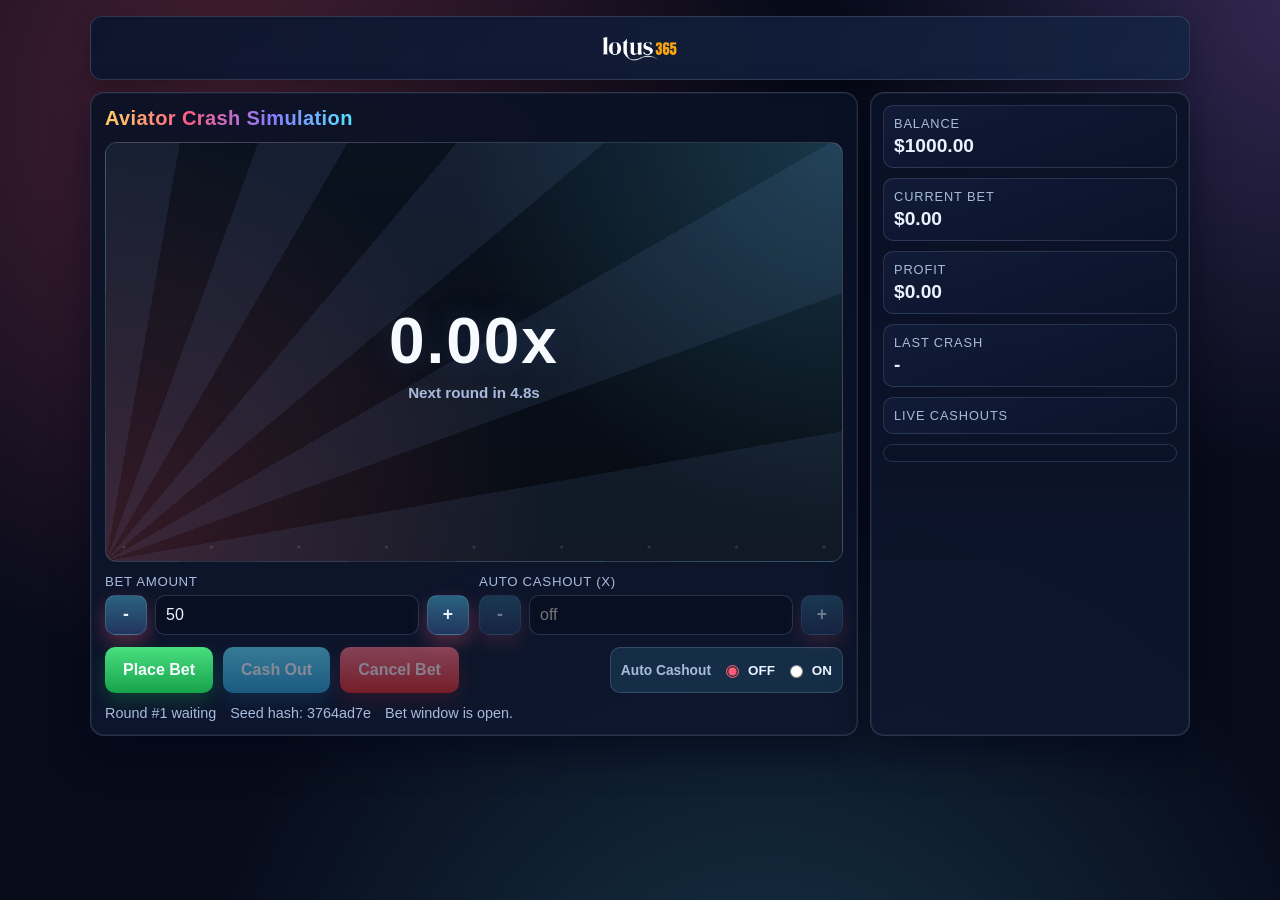
<file: aviator.html>
<!DOCTYPE html>
<html lang="en">
<head>
  <meta charset="UTF-8" />
  <meta name="viewport" content="width=device-width, initial-scale=1.0" />
  <title>Aviator Simulation</title>
  <style>
    :root {
      --bg: #070b1a;
      --panel: rgba(10, 17, 37, 0.92);
      --panel-2: rgba(14, 23, 46, 0.92);
      --edge: rgba(165, 188, 232, 0.2);
      --text: #eaf2ff;
      --muted: #a8bbdd;
      --red: #ff5a7c;
      --green: #31d690;
      --violet: #ba82ff;
      --amber: #ffc95f;
      --cyan: #57d7ff;
      --accent: #ff5a7c;
      --accent-2: #ff8b5e;
      --danger: #ff5578;
      --warn: #dbe7ff;
      --good: #57d7ff;
    }

    * { box-sizing: border-box; }

    body {
      margin: 0;
      min-height: 100vh;
      font-family: "Segoe UI", Tahoma, sans-serif;
      background:
        radial-gradient(circle at 15% 10%, rgba(255, 90, 124, 0.26) 0%, transparent 35%),
        radial-gradient(circle at 85% 0%, rgba(186, 130, 255, 0.24) 0%, transparent 28%),
        radial-gradient(circle at 50% 100%, rgba(87, 215, 255, 0.2) 0%, transparent 45%),
        var(--bg);
      background-size: 120% 120%;
      animation: hueShift 14s ease-in-out infinite alternate;
      color: var(--text);
      padding: 16px;
    }

    @keyframes hueShift {
      from { filter: hue-rotate(0deg); }
      to { filter: hue-rotate(22deg); }
    }

    .top-header {
      max-width: 1100px;
      margin: 0 auto 12px;
      padding: 12px 16px;
      border-radius: 12px;
      border: 1px solid var(--edge);
      background: linear-gradient(120deg, rgba(12, 21, 44, 0.95), rgba(21, 35, 67, 0.9));
      text-align: center;
      box-shadow: 0 10px 24px rgba(0, 0, 0, 0.28);
    }

    .top-header img {
      height: 38px;
      width: auto;
      display: block;
      margin: 0 auto;
      object-fit: contain;
    }

    .app {
      max-width: 1100px;
      margin: 0 auto;
      display: grid;
      gap: 12px;
      grid-template-columns: 1fr 320px;
    }

    .panel {
      background: linear-gradient(180deg, var(--panel), var(--panel-2));
      border: 1px solid var(--edge);
      border-radius: 14px;
      box-shadow:
        0 16px 36px rgba(2, 6, 23, 0.56),
        0 0 0 1px rgba(255, 255, 255, 0.05) inset;
    }

    .left {
      padding: 14px;
      display: grid;
      gap: 12px;
    }

    .header {
      display: flex;
      justify-content: space-between;
      align-items: center;
      gap: 12px;
      flex-wrap: wrap;
    }

    .title {
      font-size: 1.25rem;
      font-weight: 700;
      letter-spacing: 0.02em;
      background: linear-gradient(90deg, #ffd166, #ff5e84, #8a7bff, #54e2ff);
      -webkit-background-clip: text;
      background-clip: text;
      color: transparent;
    }

    .history {
      display: flex;
      gap: 8px;
      overflow-x: auto;
      padding-bottom: 2px;
    }

    .chip {
      padding: 4px 9px;
      border-radius: 999px;
      font-weight: 700;
      font-size: 0.85rem;
      border: 1px solid var(--edge);
      white-space: nowrap;
      background: linear-gradient(180deg, rgba(19, 30, 56, 0.92), rgba(11, 19, 40, 0.92));
    }

    .chip.low { color: #ff5683; }
    .chip.mid { color: #8fd2ff; }
    .chip.high { color: #b28dff; }

    .stage {
      position: relative;
      height: 420px;
      border: 1px solid var(--edge);
      border-radius: 12px;
      overflow: hidden;
      background:
        repeating-conic-gradient(
          from 0deg at 0% 100%,
          rgba(112, 149, 214, 0.1) 0deg 10deg,
          rgba(10, 19, 33, 0.05) 10deg 20deg
        ),
        radial-gradient(circle at 0% 100%, rgba(255, 90, 124, 0.2), transparent 52%),
        radial-gradient(circle at 100% 0%, rgba(87, 215, 255, 0.2), transparent 45%),
        linear-gradient(180deg, #0a121f 0%, #060b12 100%);
    }

    canvas {
      display: block;
      width: 100%;
      height: 100%;
    }

    .plane {
      position: absolute;
      width: 56px;
      height: 32px;
      transform: translate(-50%, -50%);
      pointer-events: none;
      object-fit: contain;
      filter: drop-shadow(0 0 9px rgba(255, 34, 88, 0.45));
    }

    .hud {
      position: absolute;
      inset: 0;
      pointer-events: none;
      display: grid;
      place-items: center;
      text-align: center;
    }

    .multiplier {
      font-size: clamp(2rem, 5vw, 4rem);
      font-weight: 800;
      letter-spacing: 0.03em;
      color: #f7fbff;
      text-shadow: 0 0 22px rgba(35, 56, 93, 0.55);
    }

    .multiplier.crashed {
      color: #ff4f7c;
      text-shadow: 0 0 20px rgba(255, 34, 88, 0.35);
    }

    .status {
      margin-top: 6px;
      color: var(--muted);
      font-size: 0.95rem;
      font-weight: 600;
    }

    .controls {
      display: grid;
      grid-template-columns: repeat(2, minmax(0, 1fr));
      gap: 10px;
    }

    .field {
      display: grid;
      gap: 6px;
    }

    label {
      color: var(--muted);
      font-size: 0.83rem;
      text-transform: uppercase;
      letter-spacing: 0.05em;
    }

    input {
      border: 1px solid var(--edge);
      background: rgba(9, 16, 34, 0.92);
      color: var(--text);
      border-radius: 10px;
      padding: 10px;
      font-size: 1rem;
      outline: none;
      width: 100%;
    }

    input[type="number"] {
      -moz-appearance: textfield;
      appearance: textfield;
    }

    input[type="number"]::-webkit-outer-spin-button,
    input[type="number"]::-webkit-inner-spin-button {
      -webkit-appearance: none;
      margin: 0;
    }

    .stepper {
      display: grid;
      grid-template-columns: 42px 1fr 42px;
      gap: 8px;
      align-items: center;
    }

    .step-btn {
      border: 1px solid var(--edge);
      border-radius: 10px;
      padding: 10px 0;
      color: var(--text);
      background: linear-gradient(180deg, rgba(87, 215, 255, 0.4), rgba(76, 111, 184, 0.36));
      font-size: 1.1rem;
      line-height: 1;
      font-weight: 800;
      cursor: pointer;
      transition: transform 0.12s ease, filter 0.12s ease;
    }

    .step-btn:hover {
      transform: translateY(-1px);
      filter: brightness(1.08);
    }

    .step-btn:active {
      transform: translateY(0);
    }

    .step-btn:disabled {
      opacity: 0.45;
      cursor: not-allowed;
    }

    .actions {
      display: flex;
      gap: 10px;
      flex-wrap: wrap;
    }

    button {
      border: 0;
      border-radius: 10px;
      padding: 14px 18px;
      font-size: 1rem;
      font-weight: 700;
      cursor: pointer;
      color: #f7fbff;
      background: linear-gradient(180deg, var(--accent-2), var(--accent));
      box-shadow: 0 8px 18px rgba(255, 90, 124, 0.3);
    }

    button.secondary {
      color: #ffffff;
      background: linear-gradient(180deg, #62dfff, #2a9fd4);
      box-shadow: 0 8px 18px rgba(42, 159, 212, 0.28);
    }

    button.danger {
      color: #ffe9ef;
      background: linear-gradient(180deg, #fb7185, #dc2626);
      box-shadow: 0 8px 18px rgba(220, 38, 38, 0.28);
    }

    #betBtn {
      background: linear-gradient(180deg, #4ade80, #16a34a);
      box-shadow: 0 8px 18px rgba(22, 163, 74, 0.28);
    }

    button:disabled {
      opacity: 0.5;
      cursor: not-allowed;
    }

    .auto-radio-wrap {
      display: inline-flex;
      align-items: center;
      gap: 10px;
      margin-left: auto;
      padding: 8px 10px;
      border-radius: 10px;
      border: 1px solid rgba(165, 188, 232, 0.22);
      background: rgba(87, 215, 255, 0.12);
      color: var(--muted);
      font-size: 0.86rem;
      font-weight: 700;
    }

    .auto-radio-wrap label {
      display: inline-flex;
      align-items: center;
      gap: 6px;
      color: var(--text);
      font-size: 0.84rem;
      letter-spacing: 0;
      text-transform: none;
      cursor: pointer;
    }

    .auto-radio-wrap input[type="radio"] {
      accent-color: var(--accent);
      cursor: pointer;
    }

    .info-row {
      display: flex;
      gap: 14px;
      flex-wrap: wrap;
      color: var(--muted);
      font-size: 0.9rem;
    }

    .right {
      padding: 12px;
      display: grid;
      gap: 10px;
      align-content: start;
      max-height: calc(100vh - 32px);
      overflow: auto;
    }

    .metric {
      background: linear-gradient(160deg, rgba(18, 29, 58, 0.86), rgba(10, 19, 40, 0.95));
      border: 1px solid rgba(165, 188, 232, 0.18);
      border-radius: 10px;
      padding: 10px;
    }

    .metric .k {
      color: var(--muted);
      font-size: 0.8rem;
      text-transform: uppercase;
      letter-spacing: 0.07em;
    }

    .metric .v {
      margin-top: 4px;
      font-size: 1.2rem;
      font-weight: 700;
    }

    .feed {
      background: rgba(10, 19, 40, 0.8);
      border: 1px solid rgba(165, 188, 232, 0.18);
      border-radius: 10px;
      max-height: 370px;
      overflow: auto;
      padding: 8px;
      display: grid;
      gap: 6px;
    }

    .feed-item {
      display: flex;
      justify-content: space-between;
      gap: 10px;
      font-size: 0.88rem;
      padding: 6px 8px;
      border-radius: 8px;
      background: rgba(16, 28, 55, 0.85);
      border: 1px solid rgba(165, 188, 232, 0.14);
    }

    .feed-item span:last-child {
      color: var(--good);
      font-weight: 700;
    }

    @media (max-width: 980px) {
      .app { grid-template-columns: 1fr; }
      .right { max-height: none; }
      .stage { height: 360px; }
    }
  </style>
</head>
<body>
  <header class="top-header">
    <img src="lotus365.png" alt="Lotus 365" />
  </header>
  <main class="app">
    <section class="panel left">
      <div class="header">
        <div class="title">Aviator Crash Simulation</div>
        <div id="history" class="history"></div>
      </div>

      <div class="stage" id="stage">
        <canvas id="chart" width="760" height="420"></canvas>
        <img
          id="plane"
          class="plane"
          aria-hidden="true"
          alt=""
          src='data:image/svg+xml;utf8,<svg xmlns="http://www.w3.org/2000/svg" viewBox="0 0 150 90"><path d="M12 50 L62 50 L92 62 L122 62 L138 54 L122 48 L96 48 L66 34 L36 34 L26 26 L18 26 L22 34 L12 34 Z" fill="%23f51f57"/><path d="M38 33 L58 15 L72 15 L58 33 Z" fill="%23df0f45"/><path d="M78 50 L104 74 L92 74 L66 50 Z" fill="%23df0f45"/><circle cx="129" cy="52" r="9" fill="none" stroke="%23f51f57" stroke-width="3"/><line x1="129" y1="43" x2="129" y2="61" stroke="%23f8aac0" stroke-width="2"/><line x1="120" y1="52" x2="138" y2="52" stroke="%23f8aac0" stroke-width="2"/><rect x="45" y="39" width="12" height="6" rx="2" fill="%23830d2d"/><rect x="60" y="39" width="12" height="6" rx="2" fill="%23830d2d"/></svg>'
        />
        <div class="hud">
          <div>
            <div id="multiplier" class="multiplier">0.00x</div>
            <div id="status" class="status">Next round in 6s</div>
          </div>
        </div>
      </div>

      <div class="controls">
        <div class="field">
          <label for="betInput">Bet Amount</label>
          <div class="stepper">
            <button id="betDecBtn" class="step-btn" type="button" aria-label="Decrease bet">-</button>
            <input id="betInput" type="number" min="10" step="10" value="50" />
            <button id="betIncBtn" class="step-btn" type="button" aria-label="Increase bet">+</button>
          </div>
        </div>
        <div class="field">
          <label for="autoCashInput">Auto Cashout (x)</label>
          <div class="stepper">
            <button id="autoDecBtn" class="step-btn" type="button" aria-label="Decrease auto cashout">-</button>
            <input id="autoCashInput" type="number" min="0.01" step="0.01" placeholder="off" />
            <button id="autoIncBtn" class="step-btn" type="button" aria-label="Increase auto cashout">+</button>
          </div>
        </div>
      </div>

      <div class="actions">
        <button id="betBtn">Place Bet</button>
        <button id="cashBtn" class="secondary" disabled>Cash Out</button>
        <button id="cancelBtn" class="danger" disabled>Cancel Bet</button>
        <div class="auto-radio-wrap">
          <span>Auto Cashout</span>
          <label><input type="radio" name="autoCashMode" id="autoOff" checked /> OFF</label>
          <label><input type="radio" name="autoCashMode" id="autoOn" /> ON</label>
        </div>
      </div>

      <div class="info-row">
        <div id="roundInfo">Round: waiting</div>
        <div id="fairInfo">Seed hash: -</div>
        <div id="message">Place a bet before the round starts.</div>
      </div>
    </section>

    <aside class="panel right">
      <div class="metric"><div class="k">Balance</div><div class="v" id="balance">$1000.00</div></div>
      <div class="metric"><div class="k">Current Bet</div><div class="v" id="currentBet">$0.00</div></div>
      <div class="metric"><div class="k">Profit</div><div class="v" id="profit">$0.00</div></div>
      <div class="metric"><div class="k">Last Crash</div><div class="v" id="lastCrash">-</div></div>
      <div class="metric"><div class="k">Live Cashouts</div></div>
      <div id="feed" class="feed"></div>
    </aside>
  </main>

  <script>
    const state = {
      phase: "waiting",
      waitingMs: 6000,
      waitEndAt: 0,
      roundStartAt: 0,
      multiplier: 0,
      crashPoint: 1,
      activeBet: null,
      history: [],
      balance: 1000,
      profit: 0,
      curve: [],
      frameId: null,
      botTimer: null,
      roundId: 0,
      seedHash: "",
      didCrash: false,
      autoCashEnabled: false
    };
    const HOUSE_EDGE = 0.10; // RTP 90%

    const chart = document.getElementById("chart");
    const ctx = chart.getContext("2d");
    const stage = document.getElementById("stage");
    const plane = document.getElementById("plane");
    const multiplierEl = document.getElementById("multiplier");
    const statusEl = document.getElementById("status");
    const roundInfoEl = document.getElementById("roundInfo");
    const fairInfoEl = document.getElementById("fairInfo");
    const historyEl = document.getElementById("history");
    const messageEl = document.getElementById("message");
    const balanceEl = document.getElementById("balance");
    const currentBetEl = document.getElementById("currentBet");
    const profitEl = document.getElementById("profit");
    const lastCrashEl = document.getElementById("lastCrash");
    const feedEl = document.getElementById("feed");

    const betInput = document.getElementById("betInput");
    const autoCashInput = document.getElementById("autoCashInput");
    const betBtn = document.getElementById("betBtn");
    const cashBtn = document.getElementById("cashBtn");
    const cancelBtn = document.getElementById("cancelBtn");
    const autoOff = document.getElementById("autoOff");
    const autoOn = document.getElementById("autoOn");
    const betDecBtn = document.getElementById("betDecBtn");
    const betIncBtn = document.getElementById("betIncBtn");
    const autoDecBtn = document.getElementById("autoDecBtn");
    const autoIncBtn = document.getElementById("autoIncBtn");

    function money(n) {
      return `$${n.toFixed(2)}`;
    }

    function mul(n) {
      return `${n.toFixed(2)}x`;
    }

    function hashSeed(seed) {
      let h = 2166136261;
      for (let i = 0; i < seed.length; i += 1) {
        h ^= seed.charCodeAt(i);
        h = Math.imul(h, 16777619);
      }
      return (h >>> 0).toString(16).padStart(8, "0");
    }

    function generateCrashPoint() {
      const u = Math.random();
      const max = 50;
      const crash = ((1 - HOUSE_EDGE) / (1 - u)) - 1;
      return Math.min(max, Math.max(0.01, Math.floor(crash * 100) / 100));
    }

    function multiplierAt(ms) {
      return Math.max(0, Math.exp(0.00018 * ms) - 1);
    }

    function setMessage(text) {
      messageEl.textContent = text;
    }

    function updateAutoToggleUI() {
      autoOn.checked = state.autoCashEnabled;
      autoOff.checked = !state.autoCashEnabled;
      autoCashInput.disabled = !state.autoCashEnabled;
      autoDecBtn.disabled = !state.autoCashEnabled;
      autoIncBtn.disabled = !state.autoCashEnabled;
      autoCashInput.placeholder = state.autoCashEnabled ? "e.g. 1.50" : "off";
    }

    function stepInput(inputEl, delta) {
      const step = Number(inputEl.step) || 1;
      const min = Number(inputEl.min);
      const currentRaw = Number(inputEl.value);
      const current = Number.isFinite(currentRaw) ? currentRaw : (Number.isFinite(min) ? min : 0);
      let next = current + delta * step;
      if (Number.isFinite(min)) next = Math.max(min, next);

      const decimals = (String(step).split(".")[1] || "").length;
      inputEl.value = next.toFixed(decimals);
      inputEl.dispatchEvent(new Event("input", { bubbles: true }));
    }

    function setAutoCashEnabled(enabled) {
      state.autoCashEnabled = enabled;
      updateAutoToggleUI();
      if (!state.autoCashEnabled) {
        autoCashInput.value = "";
      }
      setMessage(`Auto cashout ${state.autoCashEnabled ? "enabled" : "disabled"}.`);
    }

    function pushFeed(name, amount, at) {
      const row = document.createElement("div");
      row.className = "feed-item";
      row.innerHTML = `<span>${name} cashed ${money(amount)}</span><span>${mul(at)}</span>`;
      feedEl.prepend(row);
      while (feedEl.children.length > 18) feedEl.removeChild(feedEl.lastChild);
    }

    function updateHistory() {
      historyEl.innerHTML = "";
      state.history.slice(0, 16).forEach((x) => {
        const c = document.createElement("div");
        c.className = "chip";
        c.textContent = mul(x);
        if (x < 2) c.classList.add("low");
        else if (x < 10) c.classList.add("mid");
        else c.classList.add("high");
        historyEl.appendChild(c);
      });
    }

    function updateStats() {
      balanceEl.textContent = money(state.balance);
      currentBetEl.textContent = state.activeBet ? money(state.activeBet.amount) : "$0.00";
      profitEl.textContent = money(state.profit);
      lastCrashEl.textContent = state.history.length ? mul(state.history[0]) : "-";
    }

    function setPhaseWaiting() {
      state.phase = "waiting";
      state.waitEndAt = performance.now() + state.waitingMs;
      state.roundId += 1;
      state.didCrash = false;
      state.multiplier = 0;
      state.curve = [{ t: 0, m: 0 }];
      plane.style.display = "none";
      multiplierEl.classList.remove("crashed");
      multiplierEl.textContent = "0.00x";
      setMessage("Bet window is open.");

      const seed = `${Date.now()}-${Math.random().toString(36).slice(2)}`;
      state.seedHash = hashSeed(seed);
      fairInfoEl.textContent = `Seed hash: ${state.seedHash}`;
      roundInfoEl.textContent = `Round #${state.roundId} waiting`;

      if (state.botTimer) {
        clearInterval(state.botTimer);
        state.botTimer = null;
      }
      renderChart();
      updateControls();
      loop();
    }

    function startRound() {
      state.phase = "running";
      state.roundStartAt = performance.now();
      state.crashPoint = generateCrashPoint();
      state.curve = [{ t: 0, m: 0 }];
      state.multiplier = 0;
      plane.style.display = "block";
      roundInfoEl.textContent = `Round #${state.roundId} running`;
      setMessage("Round started.");

      state.botTimer = setInterval(() => {
        const botNames = ["Nova77", "Aces", "ZeroLag", "Falcon", "RiskX", "Mamba", "Stark", "Orbit"];
        if (state.phase !== "running") return;
        const upper = Math.min(state.multiplier, 8);
        if (upper <= 0.05) return;
        const at = +(0.01 + Math.random() * (upper - 0.01)).toFixed(2);
        if (at >= state.multiplier) return;
        const bet = Math.floor(20 + Math.random() * 300);
        pushFeed(botNames[Math.floor(Math.random() * botNames.length)], bet * at, at);
      }, 750);

      updateControls();
      loop();
    }

    function endRound() {
      state.phase = "crashed";
      state.didCrash = true;
      state.multiplier = state.crashPoint;
      state.history.unshift(state.crashPoint);
      if (state.history.length > 40) state.history.pop();
      updateHistory();

      multiplierEl.textContent = mul(state.crashPoint);
      multiplierEl.classList.add("crashed");
      statusEl.textContent = `Crashed at ${mul(state.crashPoint)}`;
      roundInfoEl.textContent = `Round #${state.roundId} crashed`;
      setMessage(`Crash at ${mul(state.crashPoint)}.`);

      if (state.activeBet && !state.activeBet.cashed) {
        state.activeBet = null;
      }

      if (state.botTimer) {
        clearInterval(state.botTimer);
        state.botTimer = null;
      }

      updateStats();
      updateControls();
      setTimeout(setPhaseWaiting, 2800);
    }

    function placeBet() {
      if (state.phase !== "waiting") {
        setMessage("You can only place bet during waiting phase.");
        return;
      }
      if (state.activeBet) {
        setMessage("Bet already placed for this round.");
        return;
      }

      const amount = Number(betInput.value);
      if (!Number.isFinite(amount) || amount < 10) {
        setMessage("Bet must be at least $10.");
        return;
      }
      if (amount > state.balance) {
        setMessage("Insufficient balance.");
        return;
      }

      let autoCash = null;
      if (state.autoCashEnabled) {
        const auto = Number(autoCashInput.value);
        if (!Number.isFinite(auto) || auto < 0.01) {
          setMessage("Set a valid auto cashout multiplier or switch Auto Cashout OFF.");
          return;
        }
        autoCash = auto;
      }

      state.balance -= amount;
      state.activeBet = { amount, autoCash, cashed: false };
      updateStats();
      updateControls();
      setMessage(`Bet accepted: ${money(amount)}${autoCash ? `, auto at ${mul(autoCash)}` : ""}.`);
    }

    function cancelBet() {
      if (state.phase !== "waiting" || !state.activeBet) return;
      state.balance += state.activeBet.amount;
      state.activeBet = null;
      updateStats();
      updateControls();
      setMessage("Bet canceled.");
    }

    function cashOut(manual = true) {
      if (state.phase !== "running" || !state.activeBet || state.activeBet.cashed) return;
      const payout = +(state.activeBet.amount * state.multiplier).toFixed(2);
      state.balance += payout;
      state.profit += payout - state.activeBet.amount;
      state.activeBet.cashed = true;
      pushFeed("You", payout, state.multiplier);
      setMessage(`${manual ? "Manual" : "Auto"} cashout at ${mul(state.multiplier)} for ${money(payout)}.`);
      updateStats();
      updateControls();
    }

    function updateControls() {
      const hasBet = !!state.activeBet;
      betBtn.disabled = state.phase !== "waiting" || hasBet;
      cancelBtn.disabled = state.phase !== "waiting" || !hasBet;
      cashBtn.disabled = state.phase !== "running" || !hasBet || state.activeBet.cashed;
    }

    function drawGrid(w, h) {
      ctx.clearRect(0, 0, w, h);
      ctx.fillStyle = "rgba(255,255,255,0.14)";
      for (let i = 0; i < 9; i += 1) {
        const x = 18 + (i / 8) * (w - 36);
        ctx.beginPath();
        ctx.arc(x, h - 14, 1.6, 0, Math.PI * 2);
        ctx.fill();
      }
    }

    function renderChart() {
      const rect = stage.getBoundingClientRect();
      const dpr = window.devicePixelRatio || 1;
      const w = Math.floor(rect.width);
      const h = Math.floor(rect.height);
      chart.width = Math.floor(w * dpr);
      chart.height = Math.floor(h * dpr);
      ctx.setTransform(dpr, 0, 0, dpr, 0, 0);

      drawGrid(w, h);

      if (state.curve.length < 2) {
        plane.style.left = "26px";
        plane.style.top = `${h - 22}px`;
        return;
      }

      const maxT = Math.max(1000, state.curve[state.curve.length - 1].t);
      const maxM = Math.max(1.2, state.curve[state.curve.length - 1].m);

      const first = state.curve[0];
      const firstX = 18 + (first.t / maxT) * (w - 36);
      const firstY = h - 18 - (first.m / maxM) * (h - 36);

      // Fill area under the curve in red like classic Aviator.
      ctx.beginPath();
      ctx.moveTo(firstX, h - 18);
      state.curve.forEach((p) => {
        const x = 18 + (p.t / maxT) * (w - 36);
        const y = h - 18 - (p.m / maxM) * (h - 36);
        ctx.lineTo(x, y);
      });
      const lastFill = state.curve[state.curve.length - 1];
      const lastFillX = 18 + (lastFill.t / maxT) * (w - 36);
      ctx.lineTo(lastFillX, h - 18);
      ctx.closePath();
      const areaGradient = ctx.createLinearGradient(0, 22, 0, h - 18);
      areaGradient.addColorStop(0, "rgba(255, 26, 90, 0.22)");
      areaGradient.addColorStop(1, "rgba(255, 26, 90, 0.66)");
      ctx.fillStyle = areaGradient;
      ctx.fill();

      ctx.lineWidth = 3;
      ctx.strokeStyle = state.didCrash ? "#ff7aa0" : "#ff1e5a";
      ctx.beginPath();

      state.curve.forEach((p, i) => {
        const x = 18 + (p.t / maxT) * (w - 36);
        const y = h - 18 - (p.m / maxM) * (h - 36);
        if (i === 0) ctx.moveTo(x, y);
        else ctx.lineTo(x, y);
      });
      ctx.stroke();

      const last = state.curve[state.curve.length - 1];
      const px = 18 + (last.t / maxT) * (w - 36);
      const py = h - 18 - (last.m / maxM) * (h - 36);
      plane.style.left = `${px}px`;
      plane.style.top = `${py}px`;
    }

    function loop() {
      cancelAnimationFrame(state.frameId);
      const tick = () => {
        const now = performance.now();

        if (state.phase === "waiting") {
          const leftMs = Math.max(0, state.waitEndAt - now);
          const sec = (leftMs / 1000).toFixed(1);
          statusEl.textContent = `Next round in ${sec}s`;
          if (leftMs <= 0) startRound();
        } else if (state.phase === "running") {
          const elapsed = now - state.roundStartAt;
          const m = multiplierAt(elapsed);
          state.multiplier = +m.toFixed(2);
          state.curve.push({ t: elapsed, m: state.multiplier });

          multiplierEl.textContent = mul(state.multiplier);
          statusEl.textContent = "Flight in progress";

          if (state.activeBet && !state.activeBet.cashed && state.activeBet.autoCash && state.multiplier >= state.activeBet.autoCash) {
            cashOut(false);
          }

          if (state.multiplier >= state.crashPoint) {
            endRound();
          }
        }

        renderChart();
        if (state.phase === "waiting" || state.phase === "running") {
          state.frameId = requestAnimationFrame(tick);
        }
      };
      state.frameId = requestAnimationFrame(tick);
    }

    betBtn.addEventListener("click", placeBet);
    cancelBtn.addEventListener("click", cancelBet);
    cashBtn.addEventListener("click", () => cashOut(true));
    autoOn.addEventListener("change", () => {
      if (autoOn.checked) setAutoCashEnabled(true);
    });
    autoOff.addEventListener("change", () => {
      if (autoOff.checked) setAutoCashEnabled(false);
    });
    betDecBtn.addEventListener("click", () => stepInput(betInput, -1));
    betIncBtn.addEventListener("click", () => stepInput(betInput, 1));
    autoDecBtn.addEventListener("click", () => stepInput(autoCashInput, -1));
    autoIncBtn.addEventListener("click", () => stepInput(autoCashInput, 1));
    window.addEventListener("resize", renderChart);

    updateHistory();
    updateStats();
    updateAutoToggleUI();
    setPhaseWaiting();
  </script>
</body>
</html>
</file>
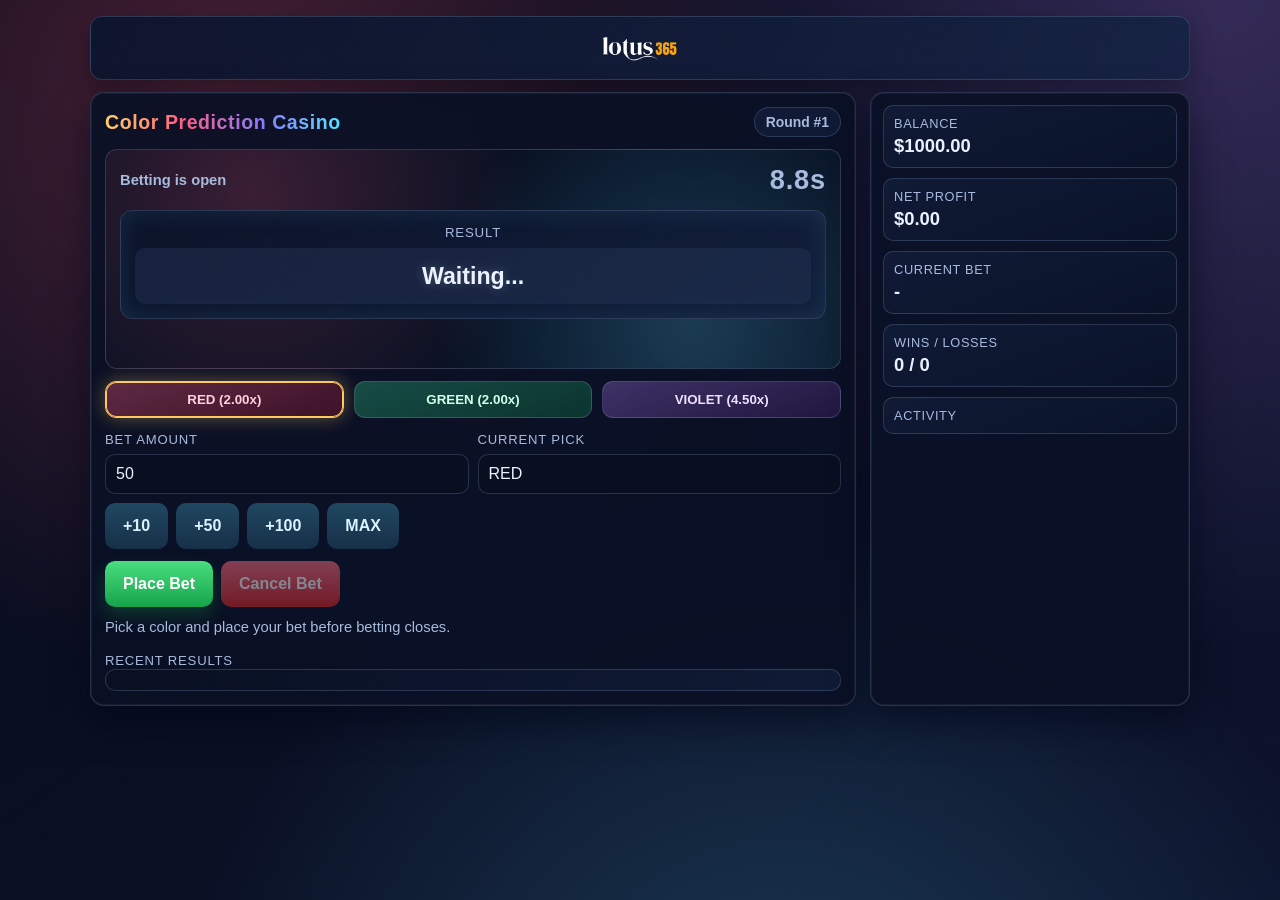
<file: color-predict.html>
<!DOCTYPE html>
<html lang="en">
<head>
  <meta charset="UTF-8" />
  <meta name="viewport" content="width=device-width, initial-scale=1.0" />
  <title>Color Prediction Casino</title>
  <style>
    :root {
      --bg-a: #070b1a;
      --bg-b: #0e1530;
      --panel: rgba(10, 17, 37, 0.92);
      --panel-soft: rgba(18, 29, 58, 0.86);
      --line: rgba(165, 188, 232, 0.2);
      --text: #eaf2ff;
      --muted: #a8bbdd;
      --red: #ff5a7c;
      --green: #31d690;
      --violet: #ba82ff;
      --amber: #ffc95f;
      --cyan: #57d7ff;
    }

    * {
      box-sizing: border-box;
    }

    body {
      margin: 0;
      min-height: 100vh;
      font-family: "Segoe UI", Tahoma, sans-serif;
      color: var(--text);
      background:
        radial-gradient(circle at 15% 10%, rgba(255, 90, 124, 0.26), transparent 35%),
        radial-gradient(circle at 80% 0%, rgba(186, 130, 255, 0.24), transparent 40%),
        radial-gradient(circle at 50% 100%, rgba(87, 215, 255, 0.2), transparent 45%),
        linear-gradient(145deg, var(--bg-a), var(--bg-b));
      background-size: 120% 120%;
      animation: hueShift 14s ease-in-out infinite alternate;
      padding: 16px;
    }

    @keyframes hueShift {
      from { filter: hue-rotate(0deg); }
      to { filter: hue-rotate(22deg); }
    }

    .app {
      max-width: 1100px;
      margin: 0 auto;
      display: grid;
      grid-template-columns: 1fr 320px;
      gap: 14px;
    }

    .top-header {
      max-width: 1100px;
      margin: 0 auto 12px;
      padding: 12px 16px;
      border-radius: 12px;
      border: 1px solid var(--line);
      background: linear-gradient(120deg, rgba(12, 21, 44, 0.95), rgba(21, 35, 67, 0.9));
      text-align: center;
      box-shadow: 0 10px 24px rgba(0, 0, 0, 0.28);
    }

    .top-header img {
      height: 38px;
      width: auto;
      display: block;
      margin: 0 auto;
      object-fit: contain;
    }

    .panel {
      background: var(--panel);
      border: 1px solid var(--line);
      border-radius: 14px;
      backdrop-filter: blur(8px);
      box-shadow:
        0 16px 36px rgba(2, 6, 23, 0.56),
        0 0 0 1px rgba(255, 255, 255, 0.05) inset;
    }

    .left {
      padding: 14px;
      display: grid;
      gap: 12px;
      align-content: start;
    }

    .top {
      display: flex;
      justify-content: space-between;
      align-items: center;
      gap: 10px;
      flex-wrap: wrap;
    }

    .title {
      font-size: 1.22rem;
      font-weight: 700;
      letter-spacing: 0.03em;
      background: linear-gradient(90deg, #ffd166, #ff5e84, #8a7bff, #54e2ff);
      -webkit-background-clip: text;
      background-clip: text;
      color: transparent;
    }

    .round-pill {
      background: var(--panel-soft);
      border: 1px solid var(--line);
      border-radius: 999px;
      padding: 6px 11px;
      color: var(--muted);
      font-weight: 600;
      font-size: 0.87rem;
    }

    .stage {
      position: relative;
      border: 1px solid var(--line);
      border-radius: 12px;
      padding: 14px;
      background:
        radial-gradient(circle at 20% 20%, rgba(255, 90, 124, 0.2), transparent 45%),
        radial-gradient(circle at 80% 80%, rgba(87, 215, 255, 0.22), transparent 42%),
        rgba(9, 17, 35, 0.78);
      overflow: hidden;
      min-height: 220px;
    }

    .status {
      display: flex;
      justify-content: space-between;
      align-items: center;
      gap: 10px;
      flex-wrap: wrap;
      color: var(--muted);
      font-weight: 600;
      font-size: 0.92rem;
    }

    .timer {
      font-size: 1.7rem;
      font-weight: 800;
      letter-spacing: 0.03em;
    }

    .draw-box {
      margin-top: 14px;
      border: 1px solid var(--line);
      border-radius: 12px;
      padding: 14px;
      text-align: center;
      background: linear-gradient(145deg, rgba(11, 20, 42, 0.95), rgba(18, 30, 58, 0.92));
      box-shadow: 0 0 24px rgba(87, 215, 255, 0.12) inset;
    }

    .draw-label {
      color: var(--muted);
      font-size: 0.83rem;
      text-transform: uppercase;
      letter-spacing: 0.06em;
    }

    .draw-result {
      margin-top: 8px;
      min-height: 56px;
      display: grid;
      place-items: center;
      font-size: 1.45rem;
      font-weight: 800;
      border-radius: 10px;
      transition: all 0.28s ease;
      border: 1px solid transparent;
      background: rgba(42, 60, 95, 0.36);
      text-shadow: 0 0 12px rgba(255, 255, 255, 0.22);
    }

    .draw-result.red {
      background: rgba(239, 68, 68, 0.22);
      border-color: rgba(239, 68, 68, 0.55);
      color: #fecaca;
    }

    .draw-result.green {
      background: rgba(34, 197, 94, 0.22);
      border-color: rgba(34, 197, 94, 0.55);
      color: #bbf7d0;
    }

    .draw-result.violet {
      background: rgba(168, 85, 247, 0.22);
      border-color: rgba(168, 85, 247, 0.55);
      color: #e9d5ff;
    }

    .choices {
      display: grid;
      grid-template-columns: repeat(3, 1fr);
      gap: 10px;
    }

    .choice {
      border: 1px solid var(--line);
      border-radius: 11px;
      padding: 10px;
      text-align: center;
      background: linear-gradient(180deg, rgba(23, 35, 66, 0.95), rgba(12, 22, 45, 0.95));
      cursor: pointer;
      font-weight: 700;
      transition: transform 0.12s ease, border-color 0.12s ease, filter 0.12s ease;
      user-select: none;
    }

    .choice:hover {
      transform: translateY(-1px);
      filter: brightness(1.08);
      box-shadow: 0 8px 20px rgba(0, 0, 0, 0.3);
    }

    .choice.selected {
      border-color: var(--amber);
      box-shadow: 0 0 0 1px var(--amber) inset, 0 0 18px rgba(255, 207, 90, 0.35);
    }

    .choice.red {
      color: #ffd0da;
      background: linear-gradient(160deg, rgba(255, 90, 124, 0.34), rgba(92, 20, 43, 0.62));
    }
    .choice.green {
      color: #d1ffe9;
      background: linear-gradient(160deg, rgba(49, 214, 144, 0.3), rgba(14, 76, 54, 0.62));
    }
    .choice.violet {
      color: #f0e0ff;
      background: linear-gradient(160deg, rgba(186, 130, 255, 0.3), rgba(47, 28, 80, 0.62));
    }

    .controls {
      display: grid;
      gap: 9px;
      grid-template-columns: 1fr 1fr;
    }

    label {
      color: var(--muted);
      font-size: 0.82rem;
      text-transform: uppercase;
      letter-spacing: 0.06em;
    }

    input {
      width: 100%;
      margin-top: 6px;
      background: rgba(9, 16, 34, 0.92);
      border: 1px solid var(--line);
      color: var(--text);
      border-radius: 10px;
      padding: 10px;
      font-size: 1rem;
      outline: none;
    }

    input[type="number"] {
      appearance: textfield;
      -moz-appearance: textfield;
    }

    input[type="number"]::-webkit-outer-spin-button,
    input[type="number"]::-webkit-inner-spin-button {
      -webkit-appearance: none;
      margin: 0;
    }

    .quick {
      grid-column: 1 / -1;
      display: flex;
      gap: 8px;
      flex-wrap: wrap;
    }

    .quick button,
    .actions button {
      border: 0;
      border-radius: 10px;
      padding: 14px 18px;
      font-weight: 700;
      font-size: 1rem;
      cursor: pointer;
    }

    .quick button {
      background: linear-gradient(180deg, rgba(87, 215, 255, 0.28), rgba(87, 215, 255, 0.16));
      color: #d9f4ff;
    }

    .actions {
      display: flex;
      gap: 8px;
      flex-wrap: wrap;
    }

    .btn-main {
      background: linear-gradient(180deg, #4ade80, #16a34a);
      color: #ffffff;
      box-shadow: 0 8px 18px rgba(22, 163, 74, 0.28);
    }

    .btn-muted {
      background: linear-gradient(180deg, #fb7185, #dc2626);
      color: #ffffff;
    }

    button:disabled {
      opacity: 0.5;
      cursor: not-allowed;
    }

    .message {
      color: var(--muted);
      font-size: 0.92rem;
      min-height: 20px;
    }

    .history {
      display: flex;
      gap: 8px;
      flex-wrap: wrap;
      align-items: center;
      padding: 10px;
      border-radius: 10px;
      border: 1px solid var(--line);
      background: linear-gradient(140deg, rgba(9, 16, 34, 0.98), rgba(16, 28, 55, 0.95));
    }

    .dot {
      width: 24px;
      height: 24px;
      border-radius: 50%;
      border: 1px solid rgba(255, 255, 255, 0.24);
      box-shadow: 0 0 0 2px rgba(8, 16, 34, 0.95) inset;
    }

    .dot.red { background: var(--red); }
    .dot.green { background: var(--green); }
    .dot.violet { background: var(--violet); }

    .right {
      padding: 12px;
      display: grid;
      gap: 10px;
      align-content: start;
    }

    .metric {
      border: 1px solid var(--line);
      border-radius: 10px;
      background: linear-gradient(160deg, var(--panel-soft), rgba(10, 19, 40, 0.95));
      padding: 10px;
    }

    .metric .k {
      color: var(--muted);
      font-size: 0.8rem;
      text-transform: uppercase;
      letter-spacing: 0.05em;
    }

    .metric .v {
      margin-top: 4px;
      font-size: 1.15rem;
      font-weight: 700;
    }

    .log {
      max-height: 340px;
      overflow: auto;
      display: grid;
      gap: 7px;
    }

    .log-item {
      border: 1px solid var(--line);
      border-radius: 8px;
      background: rgba(10, 19, 40, 0.94);
      padding: 8px;
      color: var(--muted);
      font-size: 0.86rem;
      display: flex;
      justify-content: space-between;
      gap: 8px;
    }

    @media (max-width: 940px) {
      .app {
        grid-template-columns: 1fr;
      }

      .choices {
        grid-template-columns: 1fr;
      }
    }
  </style>
</head>
<body>
  <header class="top-header">
    <img src="lotus365.png" alt="Lotus 365" />
  </header>
  <main class="app">
    <section class="panel left">
      <div class="top">
        <div class="title">Color Prediction Casino</div>
        <div id="roundId" class="round-pill">Round #1</div>
      </div>

      <div class="stage">
        <div class="status">
          <div id="phase">Betting is open</div>
          <div id="timer" class="timer">10.0s</div>
        </div>
        <div class="draw-box">
          <div class="draw-label">Result</div>
          <div id="drawResult" class="draw-result">Waiting...</div>
        </div>
      </div>

      <div class="choices">
        <button class="choice red selected" data-color="red" type="button">RED (2.00x)</button>
        <button class="choice green" data-color="green" type="button">GREEN (2.00x)</button>
        <button class="choice violet" data-color="violet" type="button">VIOLET (4.50x)</button>
      </div>

      <div class="controls">
        <div>
          <label for="betInput">Bet Amount</label>
          <input id="betInput" type="number" min="10" step="10" value="50" />
        </div>
        <div>
          <label>Current Pick</label>
          <input id="selectedColor" type="text" value="RED" readonly />
        </div>
        <div class="quick">
          <button type="button" data-amount="10">+10</button>
          <button type="button" data-amount="50">+50</button>
          <button type="button" data-amount="100">+100</button>
          <button type="button" data-amount="500">MAX</button>
        </div>
      </div>

      <div class="actions">
        <button id="placeBtn" class="btn-main" type="button">Place Bet</button>
        <button id="cancelBtn" class="btn-muted" type="button">Cancel Bet</button>
      </div>

      <div id="message" class="message">Pick a color and place your bet before betting closes.</div>

      <div>
        <label>Recent Results</label>
        <div id="history" class="history"></div>
      </div>
    </section>

    <aside class="panel right">
      <div class="metric"><div class="k">Balance</div><div id="balance" class="v">$1000.00</div></div>
      <div class="metric"><div class="k">Net Profit</div><div id="profit" class="v">$0.00</div></div>
      <div class="metric"><div class="k">Current Bet</div><div id="currentBet" class="v">-</div></div>
      <div class="metric"><div class="k">Wins / Losses</div><div id="wl" class="v">0 / 0</div></div>
      <div class="metric"><div class="k">Activity</div><div id="log" class="log"></div></div>
    </aside>
  </main>

  <script>
    const ROUND_MS = 10000;
    const LOCK_MS = 3000;
    const BASE_BALANCE = 1000;
    const PAYOUTS = { red: 2, green: 2, violet: 4.5 };
    const WEIGHTS = [
      { color: "red", w: 0.44 },
      { color: "green", w: 0.44 },
      { color: "violet", w: 0.12 }
    ];

    const state = {
      roundId: 1,
      roundStartAt: performance.now(),
      phase: "betting",
      selectedColor: "red",
      balance: BASE_BALANCE,
      currentBet: null,
      nextResult: null,
      history: [],
      wins: 0,
      losses: 0
    };

    const phaseEl = document.getElementById("phase");
    const timerEl = document.getElementById("timer");
    const roundIdEl = document.getElementById("roundId");
    const drawResultEl = document.getElementById("drawResult");
    const selectedColorEl = document.getElementById("selectedColor");
    const betInput = document.getElementById("betInput");
    const balanceEl = document.getElementById("balance");
    const profitEl = document.getElementById("profit");
    const currentBetEl = document.getElementById("currentBet");
    const wlEl = document.getElementById("wl");
    const historyEl = document.getElementById("history");
    const logEl = document.getElementById("log");
    const messageEl = document.getElementById("message");
    const placeBtn = document.getElementById("placeBtn");
    const cancelBtn = document.getElementById("cancelBtn");
    const choiceButtons = Array.from(document.querySelectorAll(".choice"));
    const quickButtons = Array.from(document.querySelectorAll(".quick button"));

    function money(v) {
      return `$${v.toFixed(2)}`;
    }

    function pickWeightedResult() {
      const r = Math.random();
      let acc = 0;
      for (const item of WEIGHTS) {
        acc += item.w;
        if (r <= acc) return item.color;
      }
      return "red";
    }

    function setMessage(text) {
      messageEl.textContent = text;
    }

    function addLog(left, right) {
      const item = document.createElement("div");
      item.className = "log-item";
      item.innerHTML = `<span>${left}</span><strong>${right}</strong>`;
      logEl.prepend(item);
      while (logEl.children.length > 18) {
        logEl.removeChild(logEl.lastChild);
      }
    }

    function renderStats() {
      balanceEl.textContent = money(state.balance);
      profitEl.textContent = money(state.balance - BASE_BALANCE);
      wlEl.textContent = `${state.wins} / ${state.losses}`;
      if (!state.currentBet) {
        currentBetEl.textContent = "-";
      } else {
        currentBetEl.textContent = `${state.currentBet.color.toUpperCase()} ${money(state.currentBet.amount)}`;
      }
    }

    function renderHistory() {
      historyEl.innerHTML = "";
      state.history.slice(0, 20).forEach((color) => {
        const dot = document.createElement("div");
        dot.className = `dot ${color}`;
        dot.title = color.toUpperCase();
        historyEl.appendChild(dot);
      });
    }

    function setDrawResult(text, colorClass = "") {
      drawResultEl.className = "draw-result";
      if (colorClass) drawResultEl.classList.add(colorClass);
      drawResultEl.textContent = text;
    }

    function resetRound() {
      state.roundId += 1;
      state.roundStartAt = performance.now();
      state.phase = "betting";
      state.nextResult = pickWeightedResult();
      roundIdEl.textContent = `Round #${state.roundId}`;
      setDrawResult("Waiting...");
      setMessage("Betting is open.");
      updateButtons();
    }

    function settleRound() {
      state.phase = "settled";
      const result = state.nextResult || pickWeightedResult();
      setDrawResult(result.toUpperCase(), result);
      state.history.unshift(result);
      renderHistory();

      if (state.currentBet && state.currentBet.roundId === state.roundId) {
        if (state.currentBet.color === result) {
          const payout = +(state.currentBet.amount * PAYOUTS[result]).toFixed(2);
          state.balance += payout;
          state.wins += 1;
          addLog(`Round #${state.roundId} WIN`, money(payout));
          setMessage(`You won! ${result.toUpperCase()} paid ${PAYOUTS[result].toFixed(2)}x.`);
        } else {
          state.losses += 1;
          addLog(`Round #${state.roundId} LOSS`, `-${money(state.currentBet.amount)}`);
          setMessage(`You lost this round. Result: ${result.toUpperCase()}.`);
        }
        state.currentBet = null;
        renderStats();
      } else {
        addLog(`Round #${state.roundId} Result`, result.toUpperCase());
      }

      updateButtons();
      setTimeout(resetRound, 1200);
    }

    function updateButtons() {
      const isBetting = state.phase === "betting";
      placeBtn.disabled = !isBetting || !!state.currentBet;
      cancelBtn.disabled = !isBetting || !state.currentBet;
    }

    function placeBet() {
      if (state.phase !== "betting") {
        setMessage("Betting is closed for this round.");
        return;
      }
      if (state.currentBet) {
        setMessage("You already placed a bet this round.");
        return;
      }

      const amount = Number(betInput.value);
      if (!Number.isFinite(amount) || amount < 10) {
        setMessage("Minimum bet is $10.");
        return;
      }
      if (amount > state.balance) {
        setMessage("Not enough balance.");
        return;
      }

      state.balance -= amount;
      state.currentBet = { roundId: state.roundId, color: state.selectedColor, amount };
      renderStats();
      updateButtons();
      addLog(`Round #${state.roundId} Bet`, `${state.selectedColor.toUpperCase()} ${money(amount)}`);
      setMessage(`Bet placed on ${state.selectedColor.toUpperCase()}.`);
    }

    function cancelBet() {
      if (!state.currentBet || state.phase !== "betting") return;
      state.balance += state.currentBet.amount;
      addLog(`Round #${state.roundId} Canceled`, money(state.currentBet.amount));
      state.currentBet = null;
      renderStats();
      updateButtons();
      setMessage("Bet canceled.");
    }

    function setSelectedColor(color) {
      state.selectedColor = color;
      selectedColorEl.value = color.toUpperCase();
      choiceButtons.forEach((btn) => {
        btn.classList.toggle("selected", btn.dataset.color === color);
      });
    }

    function onTick() {
      const elapsed = performance.now() - state.roundStartAt;
      const left = Math.max(0, ROUND_MS - elapsed);
      timerEl.textContent = `${(left / 1000).toFixed(1)}s`;

      if (state.phase === "betting" && left <= LOCK_MS) {
        state.phase = "drawing";
        phaseEl.textContent = "Betting closed. Drawing result...";
        setMessage("No more bets. Waiting for result.");
        updateButtons();
      } else if (state.phase === "betting") {
        phaseEl.textContent = "Betting is open";
      }

      if (state.phase === "drawing") {
        drawResultEl.textContent = "Rolling...";
      }

      if (left <= 0 && state.phase !== "settled") {
        settleRound();
      }
    }

    choiceButtons.forEach((btn) => {
      btn.addEventListener("click", () => setSelectedColor(btn.dataset.color));
    });

    quickButtons.forEach((btn) => {
      btn.addEventListener("click", () => {
        if (btn.dataset.amount === "500") {
          betInput.value = Math.floor(state.balance);
          return;
        }
        const next = Number(betInput.value || 0) + Number(btn.dataset.amount);
        betInput.value = next;
      });
    });

    placeBtn.addEventListener("click", placeBet);
    cancelBtn.addEventListener("click", cancelBet);

    state.nextResult = pickWeightedResult();
    renderStats();
    renderHistory();
    updateButtons();
    setInterval(onTick, 100);
  </script>
</body>
</html>
</file>
